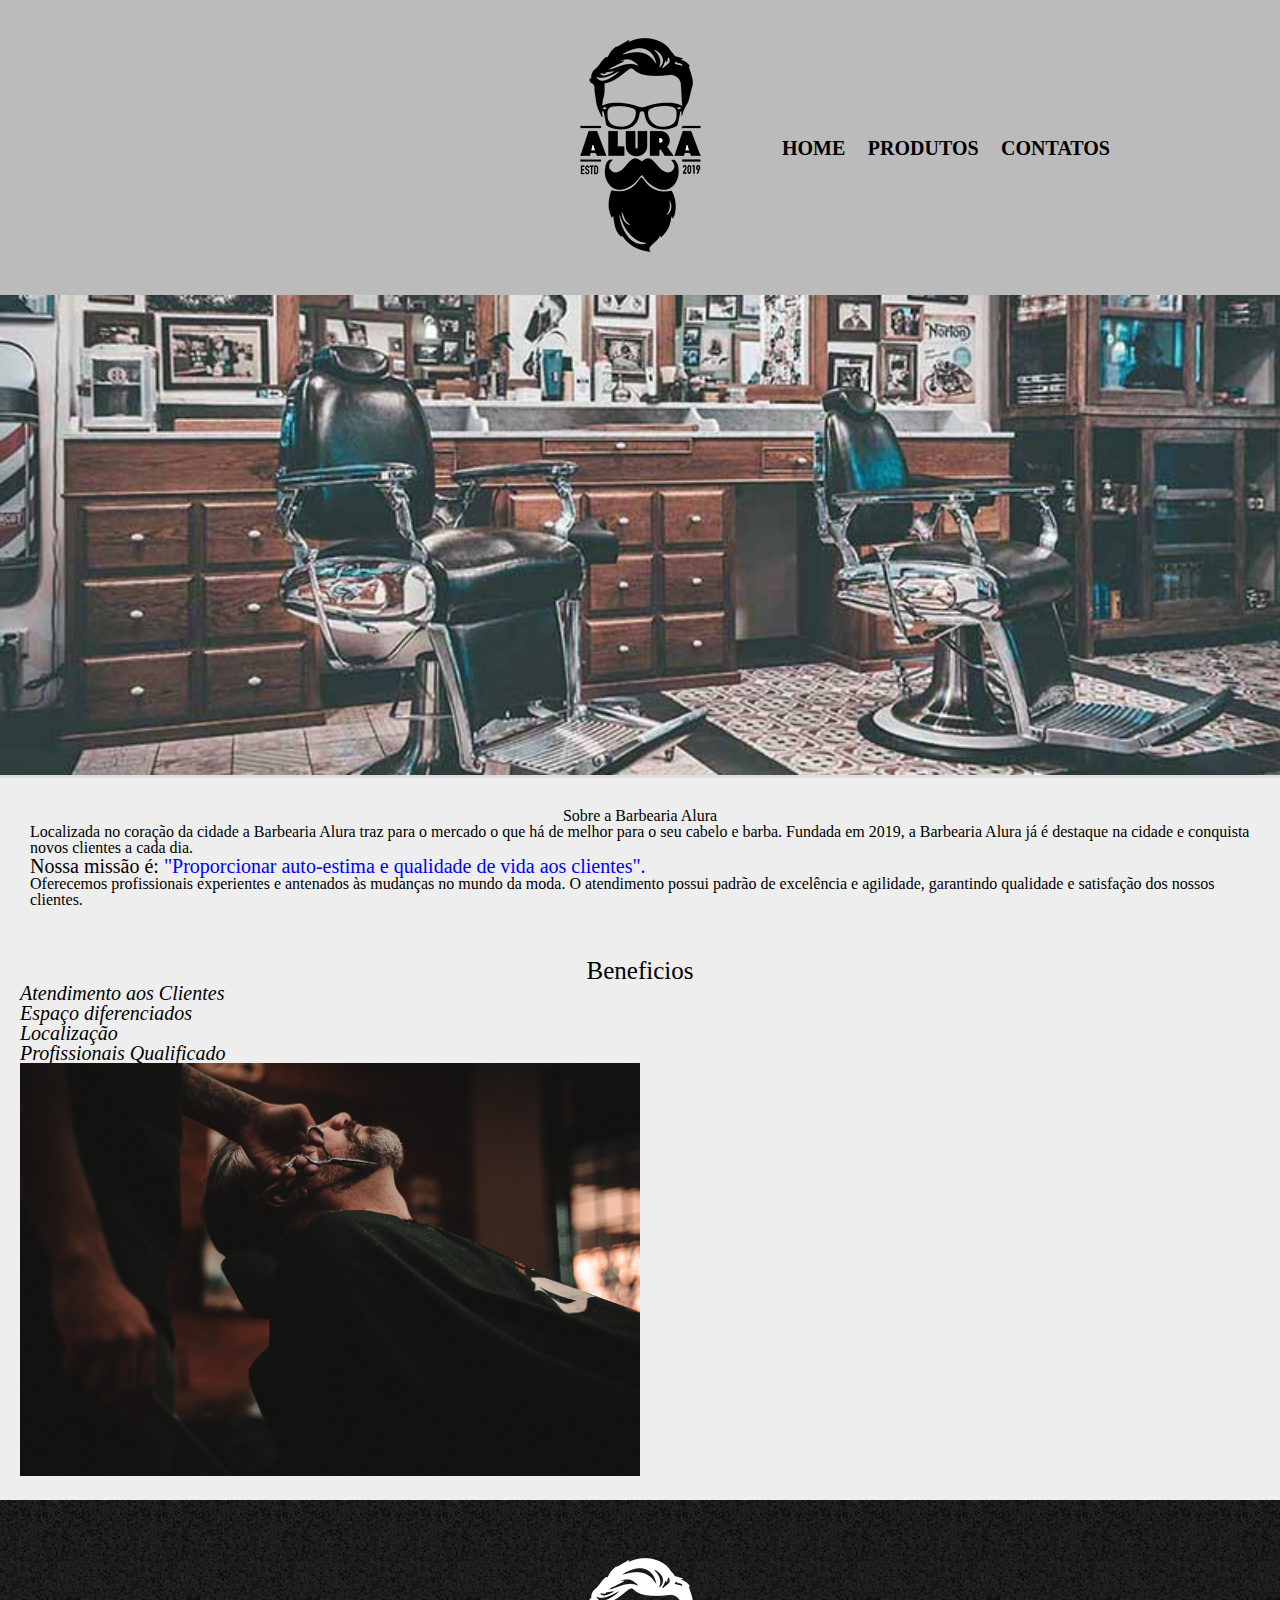
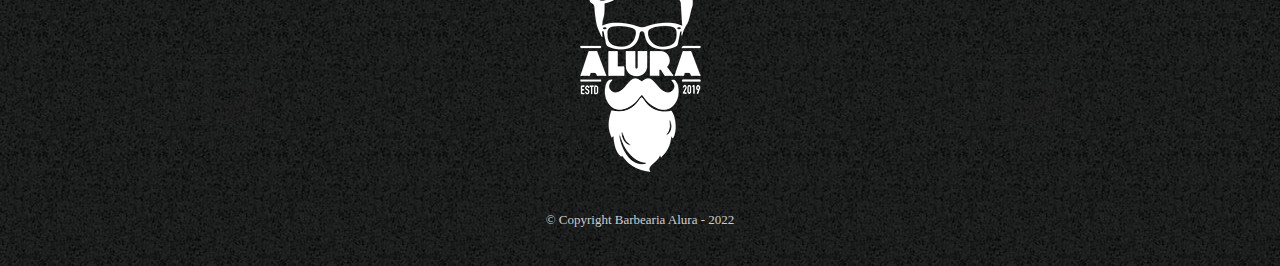
<file: barbearia/index.html>
<!DOCTYPE html>
<html lang="pt-br">
	
	<head>
		<meta charset="UTF-8">
		<title>Barbearia Alura </title>
		<link rel="stylesheet" href="reset.css">
		<link rel="stylesheet" href="style.css">
	</head>

	<body>
		<header>
			<div class="caixa">
				<h1 class="titulos-pagina"><img src="logo.png"></h1>
				<nav>
					<ul class="navegacao">
						<li><a href="index.html">Home</a></li>
						<li><a href="produtos.html">Produtos</a></li>
						<li><a href="contatos.html">Contatos</a></li>
					</ul>
				</nav>	
			</div>
		</header>

		<img id="banner" src="banner.jpg">

		<div class="principal">
			<h2 class="titulos-pagina">Sobre a Barbearia Alura</h2>

			<p>Localizada no coração da cidade a<strong> Barbearia Alura</strong> traz para o mercado o que há de melhor para o seu cabelo e barba. Fundada em 2019, a Barbearia Alura já é destaque na cidade e conquista novos clientes a cada dia.</p>

			<p id="missao"><em>Nossa missão é: <strong>"Proporcionar auto-estima e qualidade de vida aos clientes".</strong></em>
			</p>

			<p>Oferecemos profissionais experientes e antenados às mudanças no mundo da moda. O atendimento possui padrão de excelência e agilidade, garantindo qualidade e satisfação dos nossos clientes.</p>
	
		</div>

		<div class="beneficios">
			<h3 class="titulos-pagina"> Beneficios</h3>

			<ul>
				<li class="itens">Atendimento aos Clientes</li>
				<li class="itens">Espaço diferenciados</li>
				<li class="itens">Localização</li>
				<li class="itens">Profissionais Qualificado</li>
			</ul>
			<img class="imgBeneficios" src="beneficios.jpg">
		</div>
		
		<footer>
			<img src="logo-branco.png">
			<p class="copyright">&copy; Copyright Barbearia Alura - 2022</p>
		</footer>
	</body>
</html>
</file>
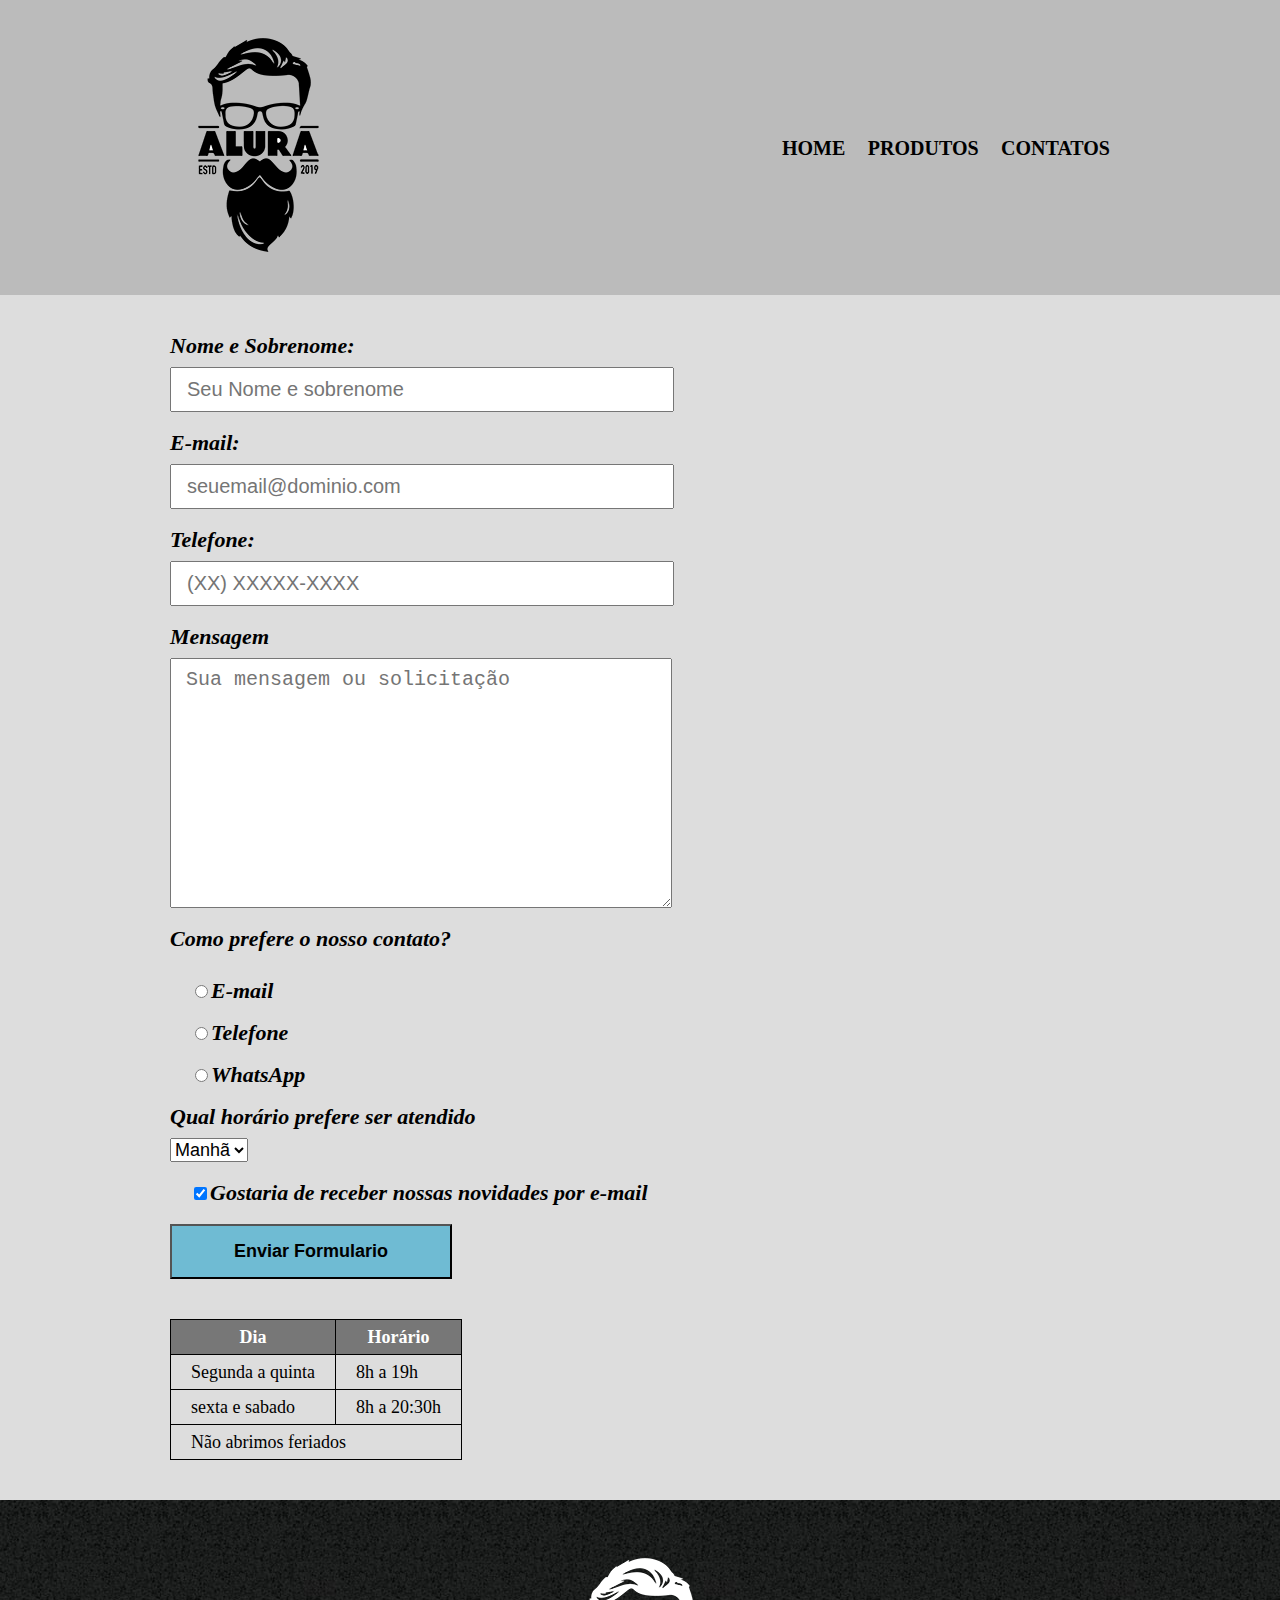
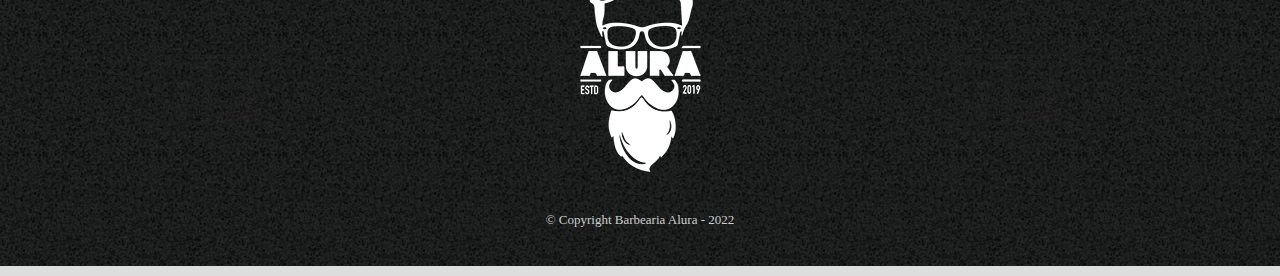
<file: barbearia/contatos.html>
<!DOCTYPE html>
<html lang="pt-br">
<!-- cabecario da pagina-->
	<head>
		<meta charset="UTF-8">
		<title>Contatos - Barbearia Alura</title>
		<link rel="stylesheet" href="reset.css">
		<link rel="stylesheet" href="style.css">
	</head>
<!--corpo da pagina aonde o conteudo vai aparecer no navegador-->
	<body>
		<header>
			<div class="caixa">
				<h1><img src="logo.png" alt="Logo da Barbearia alura"></h1>
				<nav>
					<ul class="navegacao">
						<li><a href="index.html">Home</a></li>
						<li><a href="produtos.html">Produtos</a></li>
						<li><a href="contatos.html">Contatos</a></li>
					</ul>
				</nav>
			</div>
		</header>
		<main>
			<form>
				<label for="nomeSobrenome">Nome e Sobrenome: </label>
				<input type="text" id="nomeSobrenome" class="input-padrao" required placeholder="Seu Nome e sobrenome">

				<label for="email">E-mail: </label>
				<input type="email" id="email" class="input-padrao" required placeholder="seuemail@dominio.com">

				<label for="telefone">Telefone: </label>
				<input type="tel" id="telefone" class="input-padrao" required placeholder="(XX) XXXXX-XXXX">

				<label for="mensagem">Mensagem</label>
				<textarea cols="70" rows="10" id="mensagem" class="input-padrao" class="input-padrao" placeholder="Sua mensagem ou solicitação"></textarea>

				<fieldset>
					<legend>Como prefere o nosso contato?</legend>
					<label class="checkbox-contato" for="radio-email"><input type="radio" name="contato" value="email" id="radio-email">E-mail</label>

					<label class="checkbox-contato" for="radio-telefone"><input type="radio" name="contato" value="telefone" id="radio-telefone">Telefone</label>

					<label class="checkbox-contato" for="radio-whatsapp"><input type="radio" name="contato" value="whatsapp" id="radio-whatsapp">WhatsApp</label>
				</fieldset>

				<fieldset>
					<legend>Qual horário prefere ser atendido</legend>
					<select>
						<option>Manhã</option>
						<option>Tarde</option>
						<option>Noite</option>
					</select>	
				</fieldset>
				
				<label class="checkbox-contato"><input type="checkbox" checked>Gostaria de receber nossas novidades por e-mail</label>

				<input type="submit" value="Enviar Formulario" class="enviar">
			</form>

			<table>
				<thead>
					<tr>
						<th>Dia</th>
						<th>Horário</th>
					</tr>
				</thead>
				<tbody>
					<tr>
						<td>Segunda a quinta</td>
						<td>8h a 19h</td>
					</tr>
				<tr>
					<td>sexta e sabado</td>
					<td>8h a 20:30h</td>
				</tr>
				</tbody>
					<tr>
						<td colspan="2">Não abrimos feriados</td>
					</tr>
			</table>
		</main>
			<footer>
			<img src="logo-branco.png" alt="Logo da Barbearia alura">
			<p class="copyright">&copy; Copyright Barbearia Alura - 2022</p>
			</footer>
		</body>
</html>
</file>
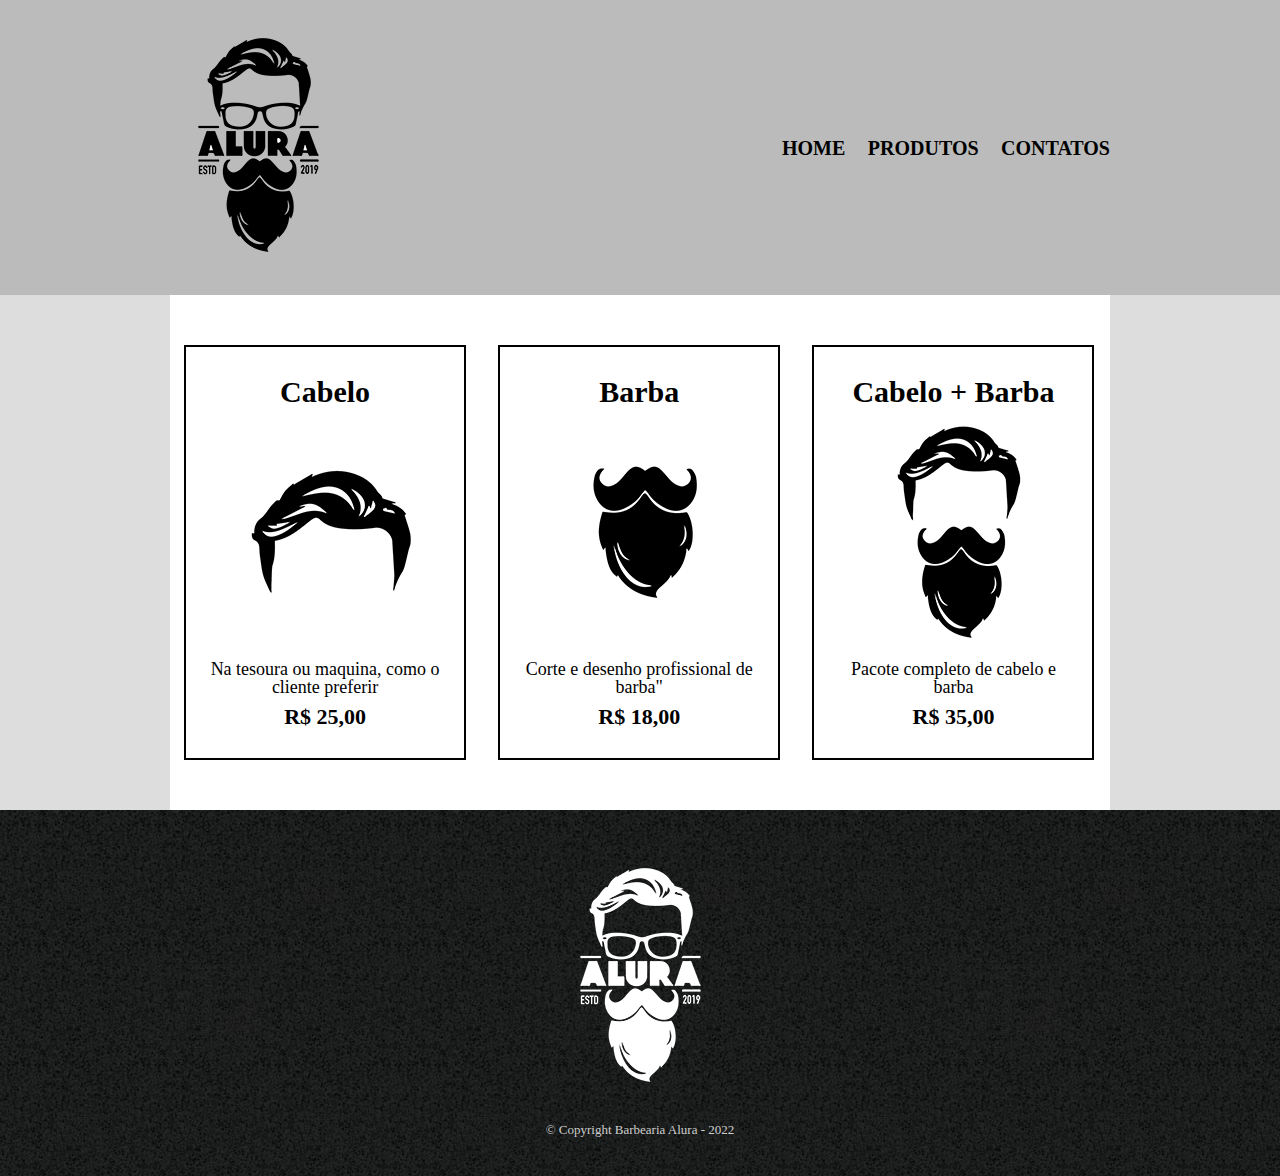
<file: barbearia/produtos.html>
<!DOCTYPE html>
<html lang="pt-br">

	<!-- cabecario da pagina-->
	<head>
		<meta charset="UTF-8">
		<title>Produtos - Barbearia Alura</title>
		<link rel="stylesheet" href="reset.css">
		<link rel="stylesheet" href="style.css">
	</head>
<!--corpo da pagina aonde o conteudo vai aparecer no navegador-->
	<body>
		<header>
			<div class="caixa">
				<h1><img src="logo.png"></h1>

				<nav>
					<ul class="navegacao">
						<li><a href="index.html">Home</a></li>
						<li><a href="produtos.html">Produtos</a></li>
						<li><a href="contatos.html">Contatos</a></li>
					</ul>
				</nav>
			</div>
		</header>

		<main>
			<ul class="produtos">
				<li>
					<h2>Cabelo</h2>
					<img src="cabelo.jpg">
					<p class="produto-descricao">Na tesoura ou maquina, como o cliente preferir</p>
					<p class="produto-preco">R$ 25,00</p>
				</li>
			
				<li>
					<h2>Barba</h2>
					<img src="barba.jpg">
					<p class="produto-descricao">Corte e desenho profissional de barba"</p>
					<p class="produto-preco">R$ 18,00</p>
				</li>
				
				<li>
					<h2>Cabelo + Barba</h2>
					<img src="cabelo+barba.jpg">
					<p class="produto-descricao">Pacote completo de cabelo e barba</p>
					<p class="produto-preco">R$ 35,00</p>
				</li>
			</ul>
		</main>
		<footer>
			<img src="logo-branco.png">
			<p class="copyright">&copy; Copyright Barbearia Alura - 2022</p>
		</footer>
	</body>
</html>
</file>
<file: barbearia/style.css>
header{
	background: #BBBBBB;
	padding: 20px 0;
}
body{
	background: #dddddd;
}

.caixa{
	position: relative;
	width: 940px;
	margin: 0 auto;
	font-size: 30px;
}
nav{

	position: absolute;
	top: 110px;
	right: 0;
}
nav li{
	display: inline;
	margin: 0 0 0 15px;
}

nav a{
	text-transform: uppercase;
	color: black;
	font-weight: bold;
	font-size: 20px;
	text-decoration: none;
}
nav a:hover{
	color: blue;
	text-decoration: underline;
}
.produtos{
	width: 940px;
	margin: 0 auto;
	padding: 50px 0;
	background: white;
}
.produtos li{
	text-align: center;
	display: inline-block;
	width:  30%;
	vertical-align: top;
	margin:  0 1.5%;
	padding: 30px 20px;
	box-sizing:  border-box;
	border: 2px solid black;
}
.produtos li:hover{
	border-color: red;
}
.produtos li:active{
	border-color: blue;
}
.produtos li:hover h2{
	font-size: 34px;
	text-decoration: underline;
}
.produtos h2{
	font-size: 30px;
	font-weight: bold;
}
.produto-descricao{
	font-size: 18px;
}
.produto-preco{
	font-size: 22px;
	font-weight: bold;
	margin-top: 10px;
}
footer{
	text-align: center;
	background: url("bg.jpg");
	padding: 40px 0;
}
.copyright{
	color: #cccccc;
	font-size:  13px;
	margin: 20px 0 0;
}
main{
	width: 940px;
	margin: 0 auto;
}
form{
	margin: 40px 0;
}
form label,form legend{
	display: block;
	font-size: 22px;
	margin: 0 0 10px;
	font-weight: bold;
	font-style: italic;
}
.input-padrao { 
	display: block;
	padding: 9px 15px;
	width:  50%;
	margin: 0 0 20px;
	font-size: 20px;
}
.checkbox-contato{
	margin: 20px;	
}
select{
	font-size: 18px;
}
.enviar{
	width: 30%;
	padding: 15px 0;
	background: #6fbbd3;
	font-size: 18px;
	font-weight: bold;
	color: black;
	transition: 1s background;
	cursor: pointer;
}
.enviar:hover{
	background: blue;
	color: white;
}
table{
	margin: 20px 0 40px;
}
thead{
	background: #777777;
	color: white;
	font-weight: bold;
}
td, th{
	border: 1px solid  #000000;
	padding: 8px 20px;
	font-size: 18px;
}

#banner{
	width: 100%;
}

.principal{
	background: #eeeeee;
	padding: 30px;
}

.titulos-pagina{
	text-align: center;
}


#missao{
	font-size: 20px
}
em strong{
	color: blue;
}
.itens{
	font-style: italic;
	font-size: 20px;
}
.beneficios{
	background: #eeeeee;
	padding: 20px;
	font-size: 25px;


	.imgBeneficios{
	width:  50%;
}
</file>
